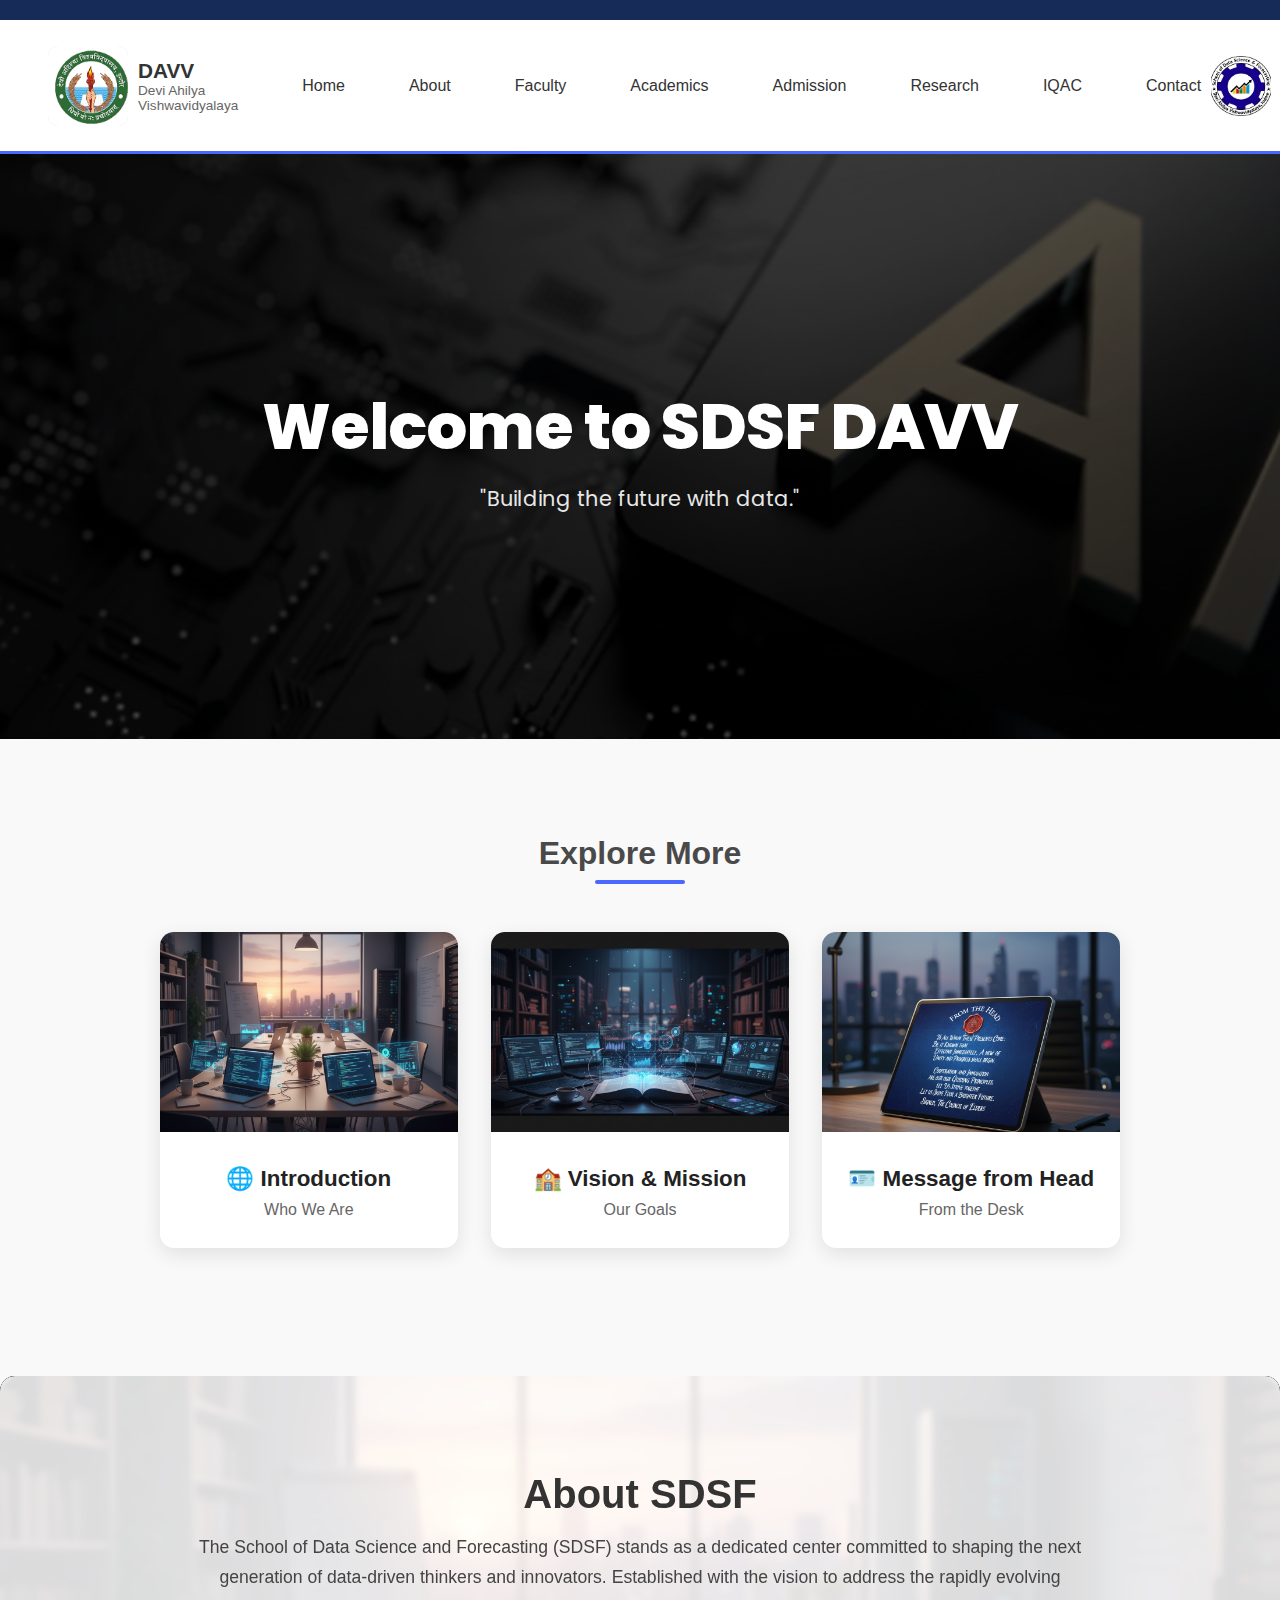
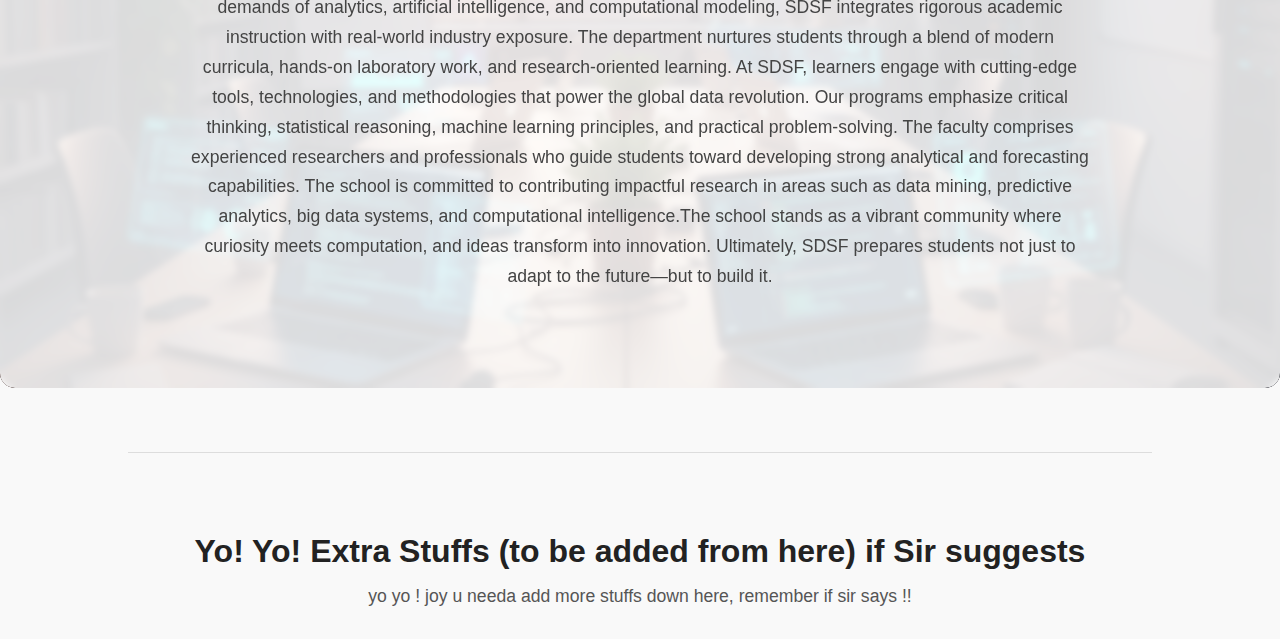
<file: about/about.html>
<!DOCTYPE html>
<html lang="en">
<head>
  <meta charset="UTF-8">
  <meta name="viewport" content="width=device-width, initial-scale=1.0">
  <title>About | SDSF</title>
  <!--Global styles (navbar, header, fonts, etc.)-->
  <link rel="stylesheet" href="../style.css">
  <!--Page specific style-->
  <link rel="stylesheet" href="about.css">
  <link href="https://fonts.googleapis.com/css2?family=Poppins:wght@400;500;600;700&display=swap" rel="stylesheet">
</head>

<body>

      <!-- ===== Header / Navbar ===== -->
      <div id="header"></div>

      <script>
        fetch("../header.html")
          .then(response => response.text())
          .then(data => {
            document.getElementById("header").innerHTML = data;
          });
      </script>


          <!--  START WRAPPER HERE  -->
          <div class="page-content">



            <!-- ===== HERO SECTION ===== -->
            <section id="hero-section" class="hero-banner">
              <div class="hero-overlay"></div>

              <div class="hero-text">
                <h1>Welcome   to   SDSF   DAVV</h1>
                <p>"Building the future with data."</p>
              </div>
            </section>


                   <!-- ===== EXPLORE SECTION ===== -->
                                  <section class="explore-section">

                                    <h2 class="section-title">Explore More</h2>
                                    <div class="section-underline"></div>

                                    <div class="explore-cards-image">

                                      <!-- Card 1 -->
                                     
                                        <div class="program-card">
                                          <img src="/photoes/i1.png" alt="Introduction Image" class="program-img">
                                          <div class="program-info">
                                            <h3>🌐 Introduction</h3>
                                            <p>Who We Are</p>
                                          </div>
                                        </div>
                                     

                                      <!-- Card 2 -->
                                      
                                        <div class="program-card">
                                          <img src="/photoes/i2.png" alt="Vision Image" class="program-img">
                                          <div class="program-info">
                                            <h3>🏫 Vision & Mission</h3>
                                            <p>Our Goals</p>
                                          </div>
                                        </div>
                                      

                                      <!-- Card 3 -->
                                     
                                        <div class="program-card">
                                          <img src="/photoes/msg_head.png" alt="Message Image" class="program-img">
                                          <div class="program-info">
                                            <h3>🪪 Message from Head</h3>
                                            <p>From the Desk</p>
                                          </div>
                                        </div>
                                      

                                    </div>

                                  </section>
                  

                    <!-- About SDSF stuff -->

                                    <section class="soft-background-section">
                    <div class="soft-bg-overlay"></div>

                    <div class="soft-bg-content">
                        <h2>About SDSF</h2>
                        <p>
                           The School of Data Science and Forecasting (SDSF) stands as a dedicated center committed to shaping the next generation of data-driven thinkers and innovators. 
                           Established with the vision to address the rapidly evolving demands of analytics, artificial intelligence, and computational modeling, SDSF integrates rigorous academic 
                           instruction with real-world industry exposure. The department nurtures students through a blend of 
                           modern curricula, hands-on laboratory work, and research-oriented learning. At SDSF, learners engage with 
                           cutting-edge tools, technologies, and methodologies that power the global data revolution. Our programs 
                           emphasize critical thinking, statistical reasoning, machine learning principles, and practical problem-solving.
                            The faculty comprises experienced researchers and professionals who guide students toward developing strong
                             analytical and forecasting capabilities.   The school is committed to contributing impactful
                                research in areas such as data mining, predictive analytics, big data systems, and computational 
                                intelligence.The school stands as a vibrant community where curiosity meets computation, and ideas transform into innovation. Ultimately, 
                                  SDSF prepares students not just to adapt to the future—but to build it.
                        </p>
                    </div>
                </section>

                <hr class="section-divider">

                <section class="next-section">
                    <h2>Yo! Yo! Extra Stuffs (to be added from here) if Sir suggests </h2>
                    <p>
                        yo yo ! joy u needa add more stuffs down here, remember if sir says !!
                    </p>
                </section>




          </div>
          <!-- ⭐⭐⭐ END WRAPPER HERE ⭐⭐⭐ -->


</body>
</html>
</file>
<file: style.css>
* {
  margin: 0;
  padding: 0;
  box-sizing: border-box;
  font-family: "Segoe UI", Arial, sans-serif;
}


body {
  background-color: #f9f9f9;
  color: #222;
}

/* ===== Blue Top Bar ===== */
.top-bar {
  height: 20px;
  background-color: #162b57; /* Deep blue */
}

/* ===== Navbar ===== */
.navbar {
    display: flex;
    justify-content: space-between;
    align-items: center;
    padding: 1rem 3rem;
    background: #ffffff;
    border-bottom: 3px solid #4a68ff;
    transition: box-shadow 0.3s ease;
}

.navbar-left {
  display: flex;
  align-items: center;
  gap: 1rem;
}

.navbar-right{
  display: flex;
  align-items: center;
  gap: 0.8rem;
}

.dept-logo {
  height: 60px;
  width: 60px;
  background-color: #ddd;
  border-radius: 10px;
  object-fit: cover;
  margin-left: 10px;
}

.university-logo {
  height: 80px;
  width: 80px;
  background-color: #ddd;
  border-radius: 10px;
  object-fit: cover;
  margin-right: 10px;
}

.title h1 {
  font-size: 1.3rem;
  color: #333;
}

.title p {
  font-size: 0.85rem;
  color: #666;
}

.nav-links {
  display: flex;
  gap: 4rem;
  margin-left: 4rem;   /* adjust this value */
  margin-right: auto;
}

.nav-links a {
  text-decoration: none;
  color: #333;
  font-weight: 500;
  transition: color 0.3s;
}

.nav-links a:hover {
  color: #ff0000;
}

.search-bar {
  padding: 0.5rem 0.8rem;
  border-radius: 6px;
  border: 1px solid #ccc;
}

/* ===== Hero Slider ===== */
.hero-slider {
  position: relative;
  height: 72vh;
  overflow: hidden;
}

.hero-slider img {
  width: 100%;
  height: 90vh;
  object-fit: cover;
  filter: brightness(80%);
}

/* Slide positioning */
.slide {
  display: none;
  position: relative;
}

/* Fade animation */
.fade {
  animation-name: fade;
  animation-duration: 1.5s;
}

@keyframes fade {
  from { opacity: 0.4; }
  to { opacity: 1; }
}

/* Hero text overlay */
.hero-slider .hero-text {
  position: absolute;
  top: 18%;
  left: 8%;
  color: white;
  max-width: 600px;
  text-align: left;
  animation: slideLeftFade 1.2s ease both;
}

.hero-slider .hero-text .tagline {
  color: #aee5ff;
  font-weight: 600;
  font-size: 1.1rem;
  margin-bottom: 1rem;
}

.hero-slider .hero-text h1 {
  font-size: 3.5rem;
  font-weight: 800;
  line-height: 1.2;
  color: #fff;
  margin-bottom: 2rem;
}

/* Animation for text */
@keyframes slideLeftFade {
  0% { opacity: 0; transform: translateX(-50px); }
  100% { opacity: 1; transform: translateX(0); }
}

/* Dots Navigation */
.dots {
  text-align: center;
  position: absolute;
  bottom: 25px;
  width: 100%;
}

.dot {
  height: 12px;
  width: 12px;
  margin: 0 4px;
  background-color: #bbb;
  border-radius: 50%;
  display: inline-block;
  cursor: pointer;
  transition: background-color 0.6s ease;
}

.active,
.dot:hover {
  background-color: #ffffff;
}


/* ===== News & Events ===== */
.news-events {
  padding: 3rem 5rem;
  background-color: #fff;
}

.news-events h2 {
  font-size: 2rem;
  margin-bottom: 2rem;
  color: #222;
}

.news-container {
  display: flex;
  justify-content: space-between;
  flex-wrap: wrap;
  gap: 2rem;
}

.news-card {
  background: #fff;
  border-radius: 10px;
  box-shadow: 0 3px 8px rgba(0, 0, 0, 0.1);
  width: 300px;
  overflow: hidden;
  transition: transform 0.3s;
}

.news-card:hover {
  transform: translateY(-5px);
}

.news-card img {
  width: 100%;
  height: 180px;
  object-fit: cover;
  background-color: #eee;
}

.news-card h3 {
  font-size: 1.2rem;
  color: #333;
  padding: 0.8rem 1rem 0 1rem;
}

.news-card p {
  padding: 0 1rem 1rem 1rem;
  color: #555;
  font-size: 0.9rem;
}


/* Only apply coding font to HOME PAGE slider, not every hero on whole site */
.hero-slider .hero-text h1 {
  font-family: Consolas, "Courier New", monospace !important;
}

/* Colourful coding-style words */
.code-colored {
  font-family: Consolas, "Courier New", monospace !important;
}


.code-colored .c1 {
  color: #cc99cd;   /* purple */
}

.code-colored .c2 {
  color: #f8c555;   /* yellow */
}

.code-colored .c3 {
  color: #67d8ef;   /* blue */
}


/* FORCE Consolas on hero headings (very specific + important) */
.hero-slider .slide .hero-text,
.hero-slider .slide .hero-text h1,
.hero-slider .slide .hero-text .code-colored,
.hero-slider .slide .hero-text .code-colored span {
  font-family: Consolas, "Courier New", monospace !important;
  -webkit-font-smoothing: antialiased;
  -moz-osx-font-smoothing: grayscale;
}


/* Arrow Buttons */
.prev, .next {
  cursor: pointer;
  position: absolute;
  top: 50%;
  width: auto;
  padding: 16px;
  margin-top: -22px;
  color: white;
  font-weight: bold;
  font-size: 30px;
  transition: 0.3s;
  border-radius: 4px;
  user-select: none;
  z-index: 20;
}

.prev { left: 20px; }
.next { right: 20px; }

.prev:hover, .next:hover {
  background-color: rgba(0,0,0,0.3);
}

/*Indian Mathematics */
.indian-mathematics-center {
    text-align: center;
    margin: 40px 0;
}

.indian-mathematics-center {
    font-size: 1rem;
    font-weight: 500;
    color: #5b2c2c;  /* same brown as screenshot */
    text-decoration: none;
    transition: 0.3s ease;
}

.indian-mathematics-center:hover {
    color: #aa2f2f;
    letter-spacing: 1px;
}


/* the part of the Notice and News */
/* Notice Section */
.notice-section {
    width: 90%;
    max-width: 1100px;
    margin: 40px auto;
    padding: 20px 0;
}

.notice-heading {
    background: linear-gradient(90deg, #3B82F6, #9333EA);
    color: #fff;
    padding: 12px 20px;
    border-radius: 8px;
    font-size: 1.6rem;
    font-weight: 600;
    margin-bottom: 20px;
}

.notice-list {
    background: #fafafa;
    padding: 20px;
    border-radius: 12px;
    box-shadow: 0 4px 20px rgba(0,0,0,0.08);
}

.notice-item {
    display: flex;
    align-items: flex-start;
    margin-bottom: 18px;
    padding-bottom: 15px;
    border-bottom: 1px solid #e5e5e5;
}

.notice-item:last-child {
    margin-bottom: 0;
    border-bottom: none;
}

.notice-item .bullet {
    width: 10px;
    height: 10px;
    background: #3B82F6;
    border-radius: 50%;
    margin-right: 15px;
    margin-top: 6px;
}

.notice-item p {
    font-size: 1rem;
    color: #333;
    line-height: 1.5;
}

/* part for the time table and stuffs */
/* DROPDOWN SECTION */
.dropdown {
    cursor: pointer;
}

.dropdown-toggle {
    margin: 0;
    font-size: 1.05rem;
    font-weight: 500;
    color: #1d4ed8;
}

.dropdown-toggle:hover {
    text-decoration: underline;
}

/* Hidden content */
.dropdown-content {
    display: none;
    margin-left: 30px;
    margin-top: 15px;
    background: #ffffff;
    padding: 20px;
    border-left: 3px solid #4F7DF3;
    border-radius: 6px;
    box-shadow: 0 5px 20px rgba(0,0,0,0.08);
}

.dropdown-content h3 {
    margin-bottom: 10px;
    color: #422;
}

.dropdown-content ul {
    margin-left: 20px;
    margin-bottom: 20px;
}

.dropdown-content li a {
    font-weight: 600;
    color: #2345d8;
    text-decoration: none;
}

.dropdown-content li a:hover {
    text-decoration: underline;
}


/* Training & Placement Section */
.tp-section {
    width: 90%;
    max-width: 1100px;
    margin: 40px auto;
    padding: 20px 0;
}

.tp-heading {
    background: linear-gradient(90deg, #3B82F6, #9333EA);
    color: #fff;
    padding: 12px 20px;
    border-radius: 8px;
    font-size: 1.6rem;
    font-weight: 600;
    margin-bottom: 20px;
}

.tp-list {
    background: #fafafa;
    padding: 20px;
    border-radius: 12px;
    box-shadow: 0 4px 20px rgba(0,0,0,0.08);
}

.tp-item {
    display: flex;
    align-items: flex-start;
    margin-bottom: 18px;
    padding-bottom: 15px;
    border-bottom: 1px solid #e5e5e5;
}

.tp-item:last-child {
    margin-bottom: 0;
    border-bottom: none;
}

.tp-item .bullet {
    width: 10px;
    height: 10px;
    background: #3B82F6; /* blue bullet for placement vibe */
    border-radius: 50%;
    margin-right: 15px;
    margin-top: 6px;
}

.tp-item p {
    font-size: 1rem;
    color: #333;
    line-height: 1.5;
    font-weight: 400;
}


/*back to top option */
.back-to-top {
    position: fixed;
    bottom: 40px;
    right: 40px;
    background: #4F7DF3;
    color: white;
    padding: 12px 18px;
    border-radius: 50px;
    text-decoration: none;
    font-weight: 600;
    font-size: 14px;
    display: none;
    box-shadow: 0 4px 15px rgba(0,0,0,0.2);
    transition: all 0.3s ease;
    z-index: 9999;
}

.back-to-top:hover {
    background: #3a5edb;
    transform: translateY(-3px);
}




/* FOOTER STYLING  of conatact us part*/
.main-footer {
    background: #0f1736;
    color: #eee;
    padding: 60px 0;
    margin-top: 50px;
}

.footer-container {
    width: 90%;
    max-width: 1300px;
    margin: auto;
    display: grid;
    grid-template-columns: repeat(4, 1fr);
    gap: 40px;
}

.footer-col h3 {
    color: #FAFAFA;
    font-size: 1.2rem;
    margin-bottom: 20px;
    font-weight: 600;
    letter-spacing: 0.5px;
}

.footer-col p {
    color: #ccc;
    line-height: 1.6;
    margin: 6px 0;
}

.footer-col a {
    color: #b7c4ff;
    text-decoration: none;
    line-height: 1.8;
    font-size: 0.95rem;
    transition: 0.2s ease;
}

.footer-col a:hover {
    color: #fff;
}
</file>
<file: about/about.css>
html {
  scroll-behavior: smooth;
}
/* ===== HERO BANNER ===== */
.hero-banner {
  position: relative;
  height: 65vh;
  background: url("/photoes/about_ai.png") center/cover no-repeat;
  display: flex;
  justify-content: center;
  align-items: center;
  border-radius: 0;
}

.hero-overlay {
  position: absolute;
  inset: 0;
  background: rgba(0,0,0,0.45); /* subtle dark overlay */
}

.hero-text {
  position: relative;
  text-align: center;
  color: white;
}

.hero-text h1 {
  font-family: 'Poppins', sans-serif;
  font-weight: 800;          /* SUPER BOLD */
  font-size: 4rem;           /* BIG SIZE */
  letter-spacing: -1px;      /* THIS makes it look like the screenshot */
  margin: 0;
}

.hero-text p {
  font-family: 'Poppins', sans-serif;
  font-weight: 400;
  font-size: 1.3rem;
  margin-top: 0.6rem;
  opacity: 0.9;
}

/* Mobile responsiveness */
@media (max-width: 768px) {
  .hero-banner {
    height: 45vh;
  }

  .hero-text h1 {
    font-size: 2.2rem;
  }

  .hero-text p {
    font-size: 1rem;
  }
}

/* ===== EXPLORE SECTION BACKGROUND ===== */
.explore-section {
  padding: 4rem 10rem;
  border-radius: 12px;
  margin: 2rem auto;
  overflow: hidden
}

.section-title {
  text-align: center;
  font-size: 2rem;
  font-weight: 600;
  color: #494949;
}

.section-underline {
  width: 90px;
  height: 4px;
  background: #4a68ff;
  margin: 0.5rem auto 3rem auto;
  border-radius: 10px;
}

/* ===== CARD LAYOUT ===== */
.explore-cards {
  display: flex;
  justify-content: space-between;
  gap: 2rem;
  flex-wrap: wrap;
}

/* Card Container Layout */
.explore-cards-image {
  display: flex;
  justify-content: space-between;
  gap: 2rem;
  flex-wrap: wrap;
  margin-top: 3rem;
}

/* Each Card */
.program-card {
  width: 31%;
  min-width: 280px;
  background: #ffffff;
  border-radius: 14px;
  box-shadow: 0 6px 20px rgba(0,0,0,0.1);
  overflow: hidden;               /* keeps image rounded */
  transition: transform 0.25s ease, box-shadow 0.25s ease;
}

.program-card:hover {
  transform: translateY(-6px);
  box-shadow: 0 15px 25px rgba(0,0,0,0.15);
}

/* Top Image */
.program-img {
  width: 100%;
  height: 200px;
  object-fit: cover;
}

/* Bottom Text Section */
.program-info {
  padding: 1.8rem 1rem;
  text-align: center;
}

.program-info h3 {
  font-size: 1.4rem;
  font-weight: 700;
  color: #222;
}

.program-info p {
  margin-top: 0.6rem;
  font-size: 1rem;
  color: #666;
}

/* Responsive */
@media (max-width: 768px) {
  .program-card {
    width: 100%;
  }
}


/* is the below section after the cards !" */
/* SECTION WITH IMAGE + OVERLAY */
.soft-background-section {
    position: relative;
    background: url("/photoes/i1.png") center/cover no-repeat;
    padding: 6rem 3rem;
    border-radius: 15px;
    margin: 4rem auto;
    overflow: hidden;
}

/* The fade overlay */
.soft-background-section .soft-bg-overlay {
    position: absolute;
    inset: 0;
    background: rgba(255, 255, 255, 0.85); /* opacity control */
    backdrop-filter: blur(3px);
    z-index: 0;
}

/* CONTENT on top */
.soft-bg-content {
    position: relative;
    z-index: 2;
    text-align: center;
    max-width: 900px;
    margin: auto;
}

.soft-bg-content h2 {
    font-size: 2.5rem;
    font-weight: 800;
    color: #333;
    margin-bottom: 1rem;
}

.soft-bg-content p {
    font-size: 1.1rem;
    color: #444;
    line-height: 1.7;
}

/* LINE BELOW */
.section-divider {
    width: 80%;
    margin: 3rem auto;
    border: none;
    border-top: 1px solid #ddd;
}

/* NEXT SECTION */
.next-section {
    text-align: center;
    padding: 2rem 1rem;
}

.next-section h2 {
    font-size: 2rem;
    font-weight: 700;
    margin-bottom: 1rem;
}

.next-section p {
    font-size: 1.1rem;
    color: #555;
}
</file>
